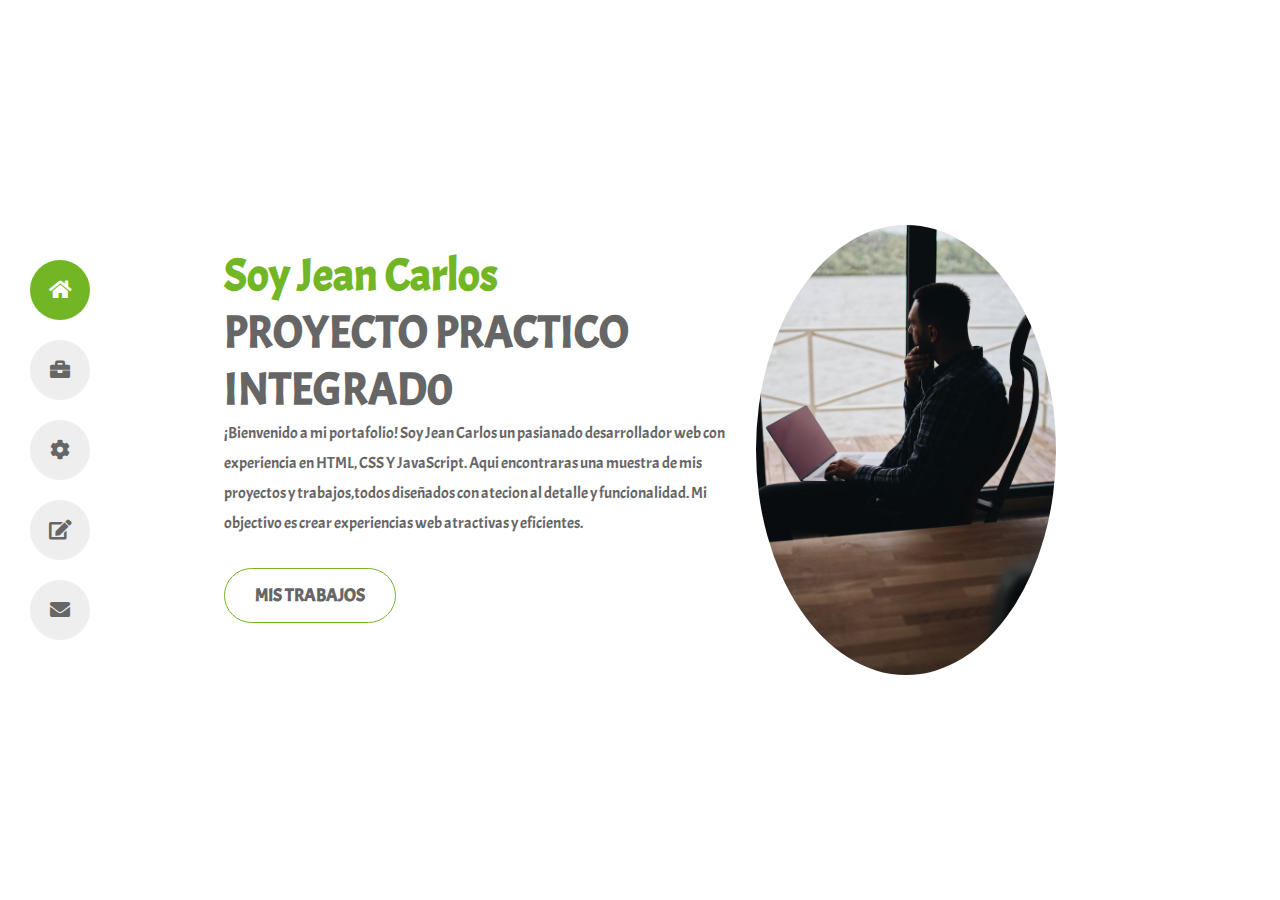
<file: index.html>
<!DOCTYPE html>
<html lang="en">
<head>
    <meta charset="UTF-8">
    <meta name="viewport" content="width=device-width, initial-scale=1.0">
    <title>Diseñador</title>
    <link rel="stylesheet" href="styles.css">
    <link rel="stylesheet" href=https://cdnjs.cloudflare.com/ajax/libs/font-awesome/5.15.4/css/all.min.css>
    <link rel="icon" type="png/jpeg" href="imagenes/suitcase.png" />
</head>
<body>
    <!-- menu -->
    <div class="icon-bar">
     <a href="#" class="selected">
         <i class="fas fa-home"></i>
         <span class="texto">INICIO</span>
        </a>
        <a href="#">
            <i class="fas fa-briefcase"></i>
            <span class="texto">PORTAFOLIO</span>
           </a>
           <a href="#">
            <i class="fas fa-cog"></i>
            <span class="texto">SERVICIOS</span>
           </a>
           <a href="#">
            <i class="fas fa-edit"></i>
            <span class="texto">BLOG</span>
           </a>
           <a href="/contacto.html">
            <i class="fas fa-envelope"></i>
            <span class="texto">CONTACTO</span>
           </a>
          </div>

           <section id="inicio">
            <div class="presentacion">
                <div class="presentacion-text">
                    <h1><span class="txtespecial">Soy Jean Carlos</span><br>PROYECTO PRACTICO INTEGRAD0</h1>
                    <p>¡Bienvenido a mi portafolio! Soy  Jean Carlos un pasianado desarrollador web con experiencia en HTML, CSS Y 
                        JavaScript. Aqui encontraras una muestra de mis proyectos y trabajos,todos diseñados con 
                        atecion al detalle y funcionalidad. Mi objectivo es crear experiencias web atractivas y 
                        eficientes.</p>
                    <button class="boton">MIS TRABAJOS</button>
                </div>
                <div class="imagenes">
                    <img src="imagenes/pexels-djordje-petrovic-2102413.jpg" alt="">
                </div>
            </div>
        </section>

</body>
</html>
</file>
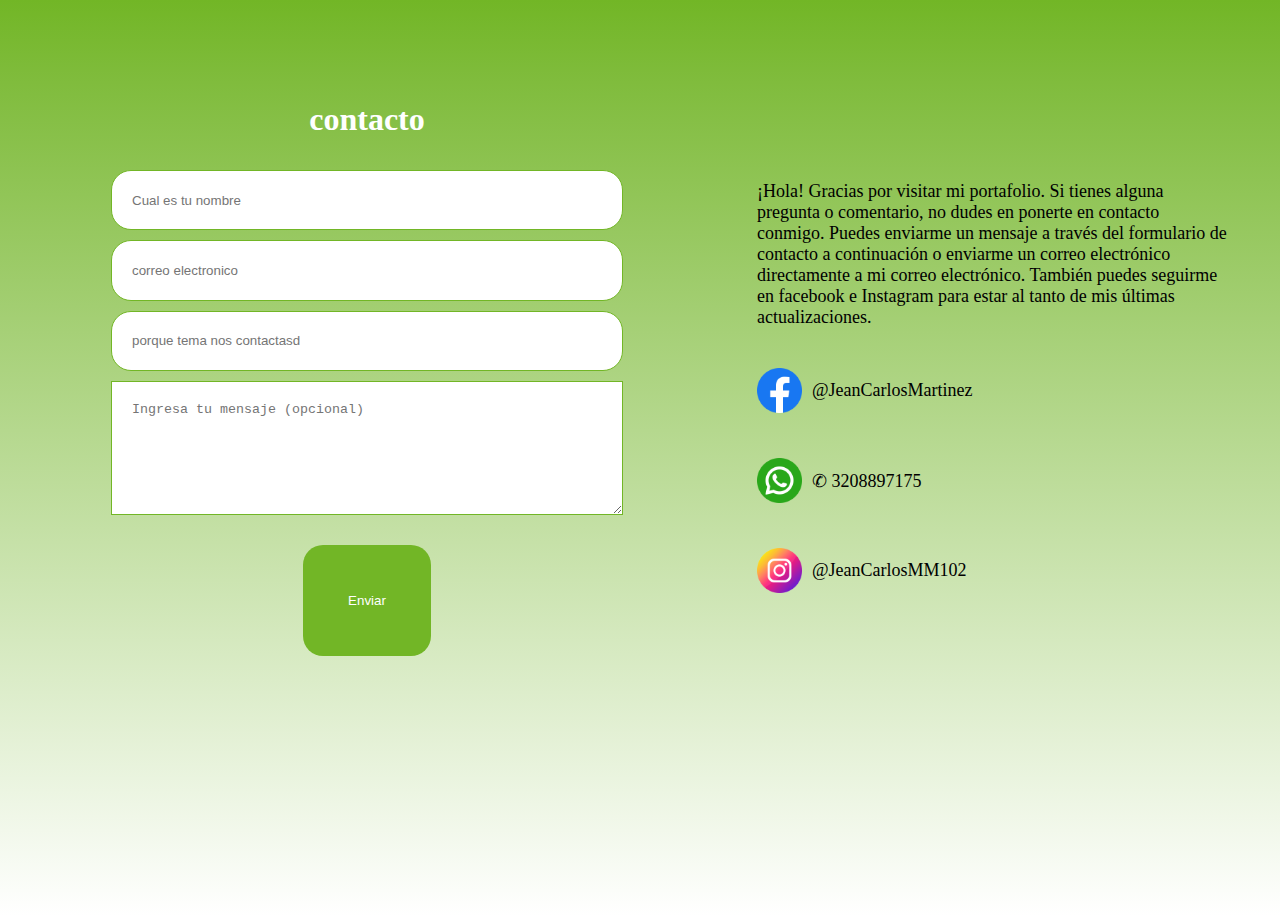
<file: contacto.html>
<!DOCTYPE html>
<html lang="en">
<head>
    <meta charset="UTF-8">
    <meta name="viewport" content="width=device-width, initial-scale=1.0">
    <title>Formulario</title>
    <link rel="stylesheet" href="contacto.css">
    <link rel="icon" type="png/jpeg" href="imagenes/suitcase.png" />
</head>
<body>
    <div class="container">
        <div class="form">
            <form action="" class="form">
                <h1 class="title">contacto</h1>
                <input id="name" type="text" placeholder="Cual es tu nombre">
                <input id="email" type="text" placeholder="correo electronico">
                <input id="tema" type="text" placeholder="porque tema nos contactasd">
                <textarea name="" id="mensaje" cols="30" rows="10" placeholder="Ingresa tu mensaje (opcional)"></textarea>
                <button id="submit" class="button-enviar">Enviar</button>
            </form>
        </div>
        <div class="redes">
            <h1></h1>
            <p>¡Hola! Gracias por visitar mi portafolio. Si tienes alguna pregunta o comentario, no dudes en ponerte en contacto conmigo. Puedes enviarme un mensaje a través del formulario de contacto a continuación o enviarme un correo electrónico directamente a mi correo electrónico. También puedes seguirme en facebook e Instagram para estar al tanto de mis últimas actualizaciones.</p>
            <div class="container-links">
                <div>
                    <img src="imagenes/facebook.png" alt="" id="facebook">
                    <p>@JeanCarlosMartinez</p>
                </div>
                <div>
                    <img src="imagenes/whatsapp.png" alt="" id="whatsApp">
                    <p>✆ 3208897175</p>
                </div>
                <div>
                    <img src="imagenes/instagram.png" alt="" id="instagram">
                    <p>@JeanCarlosMM102</p>
                </div>
            </div>
        </div>
    </div>
    <div id="myModal" class="modal-none">

        <div class="modal-content">
          <span class="close" id="close">&times;</span>
          <h1>Gracias</h1>
          <img src="imagenes/tarjeta-de-felicitacion.png" alt="">
          <p>Pronto me estare comunicando...</p>
        </div>
      
    </div>



<script src="main.js"></script>
</body>
</html>
</file>
<file: styles.css>
@import url('https://fonts.googleapis.com/css2?family=Acme&display=swap');


*{
    margin: 0;
    padding: 0;
    box-sizing: border-box;
    font-family: "Acme";
}
body{
    color: #666;
}
.icon-bar{
    position: fixed;
    padding: 30px;
    top: 50%;
    transform: translatey(-50%);
}
.icon-bar a{
    position: relative;
    margin: 20px 0;
    background-color: #eee;
    font-size: 20px;
    width: 60px;
    height: 60px;
    display: flex;
    color: #666;
    justify-content: center;
    align-items: center;
    border-radius: 50%;
    text-decoration: none;
    transition: .3s ease;
}
.icon-bar a:hover{
    background-color: #72b626;
    color: white;
}
.texto{
    position: absolute;
    top: 0;
    left: 65px;
    height: 60px;
    transition: .5s;
    background-color:#72b626;
    color: white;
    border-radius: 30px;
    display: flex;
    justify-content: center;
    align-items: center;
    opacity: 0;
    width: 0;
}
.icon-bar a:hover .texto{
    width: 150px;
    opacity: 1;
}
.icon-bar .selected{
    background-color: #72b626;
    color: white;
}

#inicio .imagenes{
    height: 100vh;
    border-radius: 20px;
    display: flex;
    justify-content: center;
    align-items: center;
}
#inicio .imagenes img{
    height: 50%;
    border-radius: 50%;
}
#inicio .presentacion{
    width: 80%;
    height: 100vh;
    display: flex;
    align-items: center;
    justify-content: center;
    gap: 20px;
    margin-left: 10%;
}
#inicio .presentacion h1{
    font-size:  45px;
}
#inicio .presentacion .txtespecial{
    color: #72b626;
}
#inicio .presentacion p{
    font-size: 16px;
    line-height: 30px;
}
#inicio .presentacion .boton{
    border: none;
    background-color: transparent;
    font-size: 18px;
    border: 1px solid #72b626;
    padding: 15px 30px;
    border-radius: 50px;
    cursor: pointer;
    font-weight: bold;
    color: #666;
    margin: 30px 0;
    transition: .5s;
}
#inicio .presentacion .boton:hover{
    background-color: #72b626;
    color: white;
}

#inicio .presentacion .presentacion-text{
    width: 50%;
}

@media (width < 750px) {
    nav .checkbox {
      display: block;
    }
  
    ul {
      position: absolute;
      width: 100%;
      height: calc(100vh - 85px);
      left: -100%;
      top: 85px;
      background-color: var(--extra-light);
      flex-direction: column;
      justify-content: center;
      gap: 3rem;
    }
  
    nav #check:checked ~ ul {
      left: 0;
    }
  
    ul li a {
      font-size: 1.25rem;
    }
  
    .section__container {
      padding: 10rem 1rem 5rem 1rem;
      text-align: center;
      grid-template-columns: repeat(1, 1fr);
    }
  
    .image {
      grid-area: 1/1/2/2;
    }
  
    .action__btns {
      margin: auto;
    }
  }
</file>
<file: contacto.css>
*{
    box-sizing: border-box;
}

body{
    height: 100vh;
    width: 100vw;
    background: rgb(255,255,255);
    background: linear-gradient(0deg, rgba(255,255,255,1) 0%, rgba(128,188,61,1) 91%, rgba(114,182,38,1) 100%);
}

.container{
    height: 100vh;
    justify-content: center;
    display: flex;
    gap: 50px;
}



.container .form{
    height: 80%;
    width: 50%;
    display: flex;
    flex-direction: column;
    justify-content: center;
    align-items: center;
    gap: 10px;
}

form{
    width: 100%;
    display: flex;
    flex-direction: column;
    justify-content: center;
    align-items: center;
}

.container .redes{
    display: flex;
    justify-content: center;
    flex-direction: column;
    height: 80%;
    width: 40%;
    padding: 20px;
}

.redes p {}

input{
    border-radius: 20px;
    border: 1px solid #72b626;
    width: 40vw;
    height: 8vh;
    padding: 20px;
    outline: none;
}

textarea{
    width: 40vw;
    border: 1px solid #72b626;
    padding: 20px;
    outline: none;
}

.container P{
font-size: large;
}

.container-links{
    display: flex;
    flex-direction: column;
}

.container-links div{
    display: flex;
    align-items: center;
    height: 10vh;
    gap: 10px;
}

.container-links div img{
    height: 5vh;
}

.modal-none{
    display: none;
}

.modal {
    position: fixed; 
    z-index: 1; 
    left: 0;
    top: 0;
    width: 100%; 
    height: 100%; 
    overflow: auto; 
    background-color: rgb(0,0,0);
    background-color: rgba(0,0,0,0.4); 
  }
  

  .modal-content {
    background-color: #fefefe;
    display: flex;
    justify-content: center;
    align-items: center;
    flex-direction: column;
    margin: 15% auto; 
    padding: 20px;
    border: 1px solid #888;
    height: 30vh;
    width: 30%; 
  }
  
  .close {
    color: #aaa;
    position: relative;
    top: 15px;
    left: 50%;
    font-size: 28px;
    font-weight: bold;
  }
  
  .close:hover,
  .close:focus {
    color: red;
    text-decoration: none;
    cursor: pointer;
  }

  .modal-content img{
    height: 8vh;
  }

  .button-enviar{
    margin-top: 20px;
    height: 20vh;
    width: 10vw;
    background-color: #72b626;
    color: #ffffff;
    border-radius: 20px;
    border: none;
  }

  .title{
    color: #ffffff;
  }
</file>
